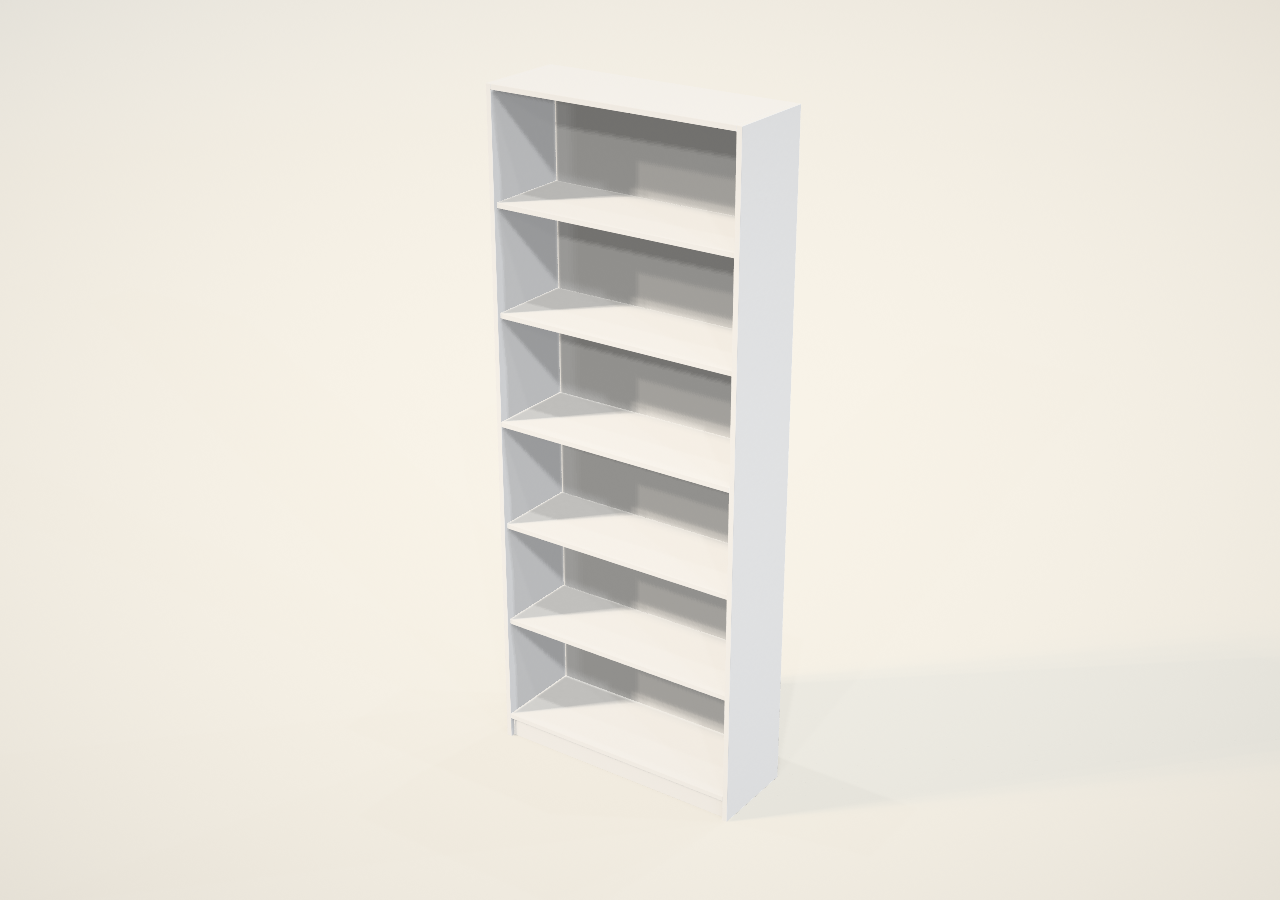
<file: tools/stage-test.html>
<!doctype html><meta charset="utf8"><title>stage test</title>
<style>html,body{margin:0;height:100%;background:#e9ecea}#host{position:fixed;inset:0}.stage-labels{position:absolute;inset:0;pointer-events:none}.stage-dim{position:absolute;left:0;top:0;font:12px monospace;background:#f4c430;padding:2px 6px}</style>
<div id="host"></div>
<script type="module">
import { Stage } from '../src/three/stage.js';
import { getItem } from '../src/data/catalog.js';
import { buildModel } from '../src/core/kit.js';
const q = new URLSearchParams(location.search);
const it = getItem(q.get('id') || 'billy');
const N = Number(q.get('n') || 12);
const model = buildModel(it, { N, variant: q.get('v') || undefined });
const fin = it.finishes[Number(q.get('f') || 0)];
const stage = new Stage(document.getElementById('host'), { cutout: q.has('cutout'), maxDpr: Number(q.get('dpr') || 1), interactive: true, scene: q.has('room') ? 'room' : 'studio', season: q.get('season'), daylight: q.has('daylight') });
stage.setTheme({ dark: q.has('dark') });
if (q.has('mini')) { stage.mini = true; stage.N = N; }
stage.setModel(model, fin);
if (q.has('mini')) stage.setMini(true, N);
if (q.has('explode')) stage.setExplode(Number(q.get('explode')), false);
if (q.has('split')) stage.setSplit(Number(q.get('split')));
if (q.has('line')) stage.setStyle('line');
if (q.has('dims')) stage.setDims(true);
if (q.has('view')) stage.setView(q.get('view'), false);
if (q.has('gain')) stage.domeGain = Number(q.get('gain'));
if (q.has('yaw')) { stage.goal.theta = Number(q.get('yaw')) * Math.PI / 180; stage.goal.phi = Number(q.get('pitch') || 66) * Math.PI / 180; stage.fit(true, true); }
if (q.has('ibl')) stage.iblAccum = Number(q.get('ibl'));
window.stage = stage;
window.still = async (samples) => { for (let i = 0; i < 80 && (stage.lib.pending > 0 || i < 12); i++) await new Promise((r) => setTimeout(r, 250)); stage.frozen = true; stage.renderStill({ samples }); return true; };
window.addEventListener('message', (e) => { if (e.data && e.data.still != null) { stage.renderStill({ samples: e.data.still }); parent.postMessage({ done: location.search }, '*'); } });
window.ready = true;
</script>
</file>
